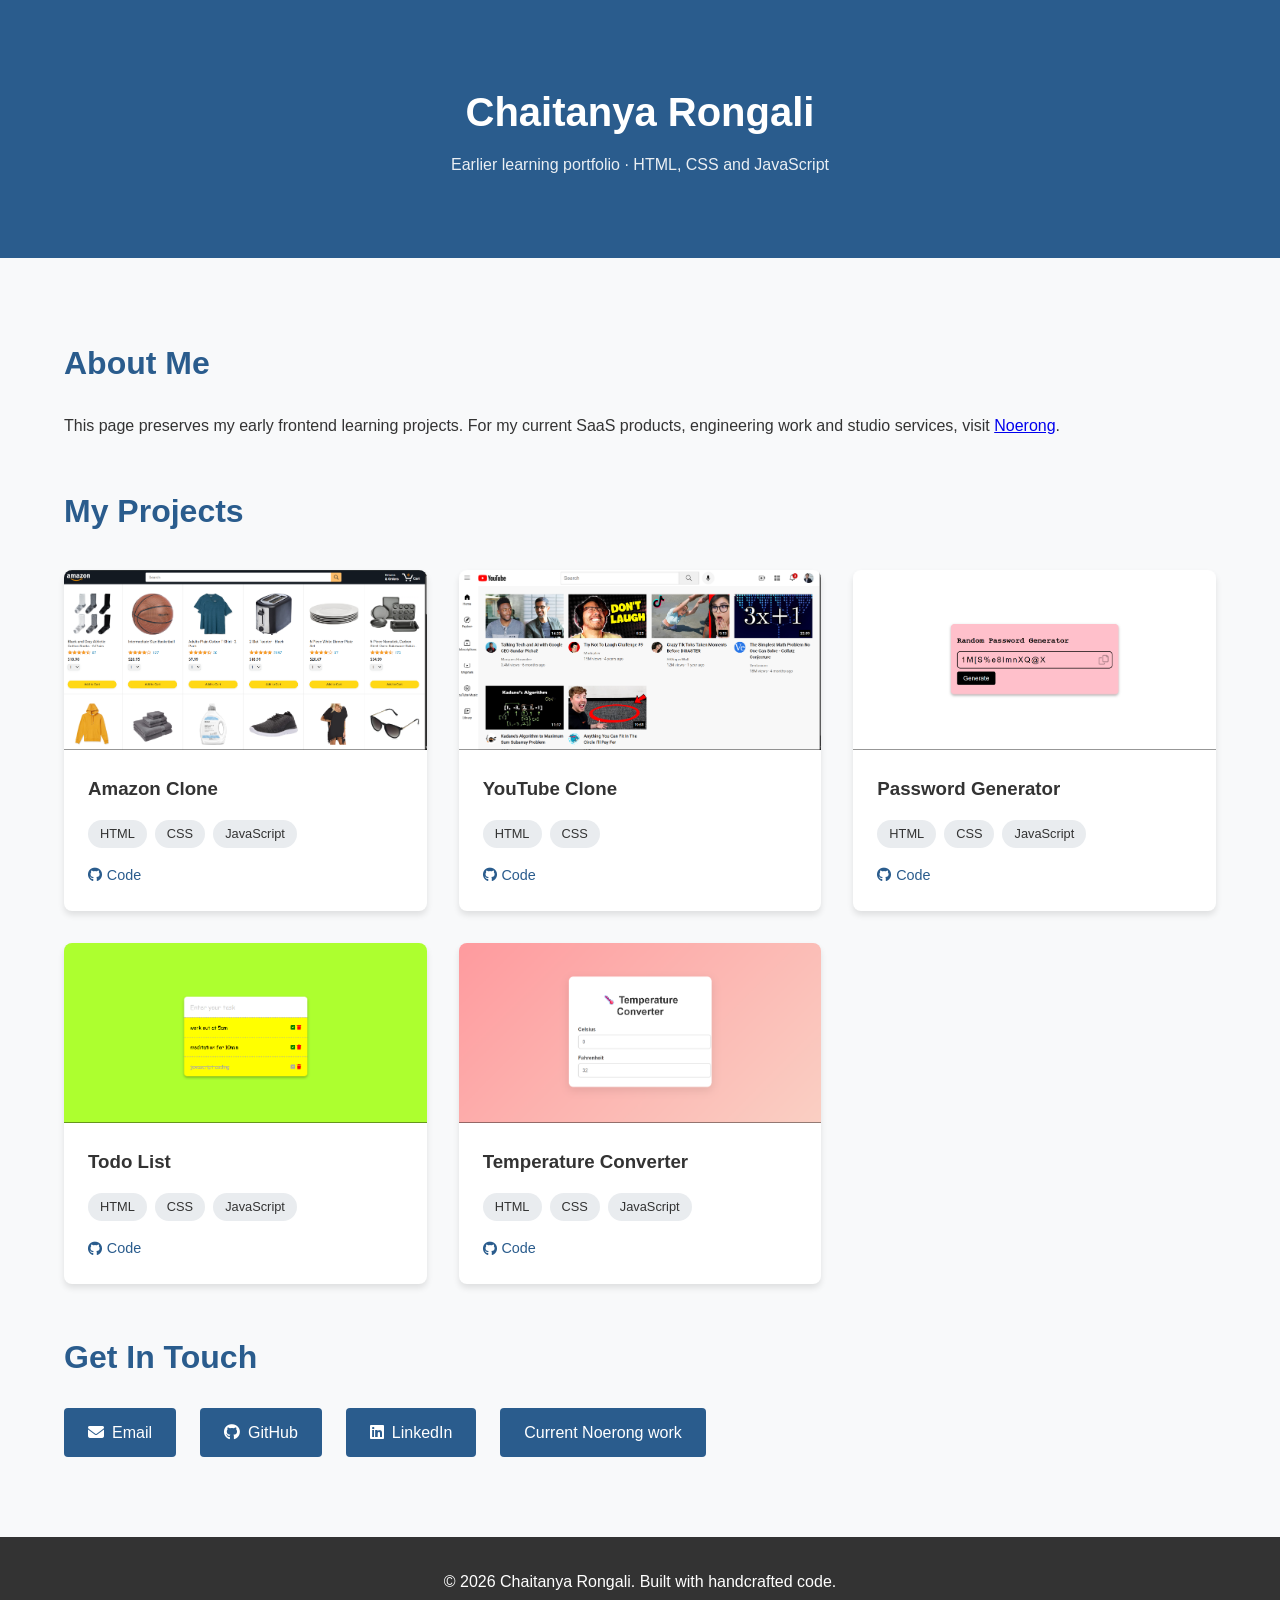
<file: index.html>
<!DOCTYPE html>
<html lang="en">
<head>
    <meta charset="UTF-8">
    <meta name="viewport" content="width=device-width, initial-scale=1.0">
    <title>Rongali Chaitanya | Earlier Learning Portfolio</title>
    <link rel="stylesheet" href="styles.css">
    <link rel="stylesheet" href="https://cdnjs.cloudflare.com/ajax/libs/font-awesome/6.4.0/css/all.min.css">
</head>
<body>
    <header>
        <div class="container">
            <h1>Chaitanya Rongali</h1>
            <p class="tagline">Earlier learning portfolio · HTML, CSS and JavaScript</p>
        </div>
    </header>

    <main class="container">
        <section id="about">
            <h2>About Me</h2>
            <p>This page preserves my early frontend learning projects. For my current SaaS products, engineering work and studio services, visit <a href="https://noerong.com/projects">Noerong</a>.</p>
        </section>

        <section id="projects">
            <h2>My Projects</h2>
            <div class="project-grid">
                <!-- Project 1 -->
                <article class="project-card">
                    <div class="project-img" style="background-color: #f3f4f6; background-image: url('thumb-nails/Screenshot\ \(36\).png');"></div>
                    <div class="project-details">
                        <h3>Amazon Clone</h3>
                        <div class="tech-tags">
                            <span>HTML</span>
                            <span>CSS</span>
                            <span>JavaScript</span>
                        </div>
                        <div class="project-links">
                            <a href="https://github.com/rongali-commits/Amazon-Clone" target="_blank"><i class="fab fa-github"></i> Code</a>
                        </div>
                    </div>
                </article>

                <!-- Project 2 -->
                <article class="project-card">
                    <div class="project-img" style="background-color: #f3f4f6; background-image: url('thumb-nails/Screenshot\ \(35\).png');"></div>
                    <div class="project-details">
                        <h3>YouTube Clone</h3>
                        <div class="tech-tags">
                            <span>HTML</span>
                            <span>CSS</span>
                        </div>
                        <div class="project-links">
                            <a href="https://github.com/rongali-commits/Youtube-Clone" target="_blank"><i class="fab fa-github"></i> Code</a>
                        </div>
                    </div>
                </article>

                <!-- Project 3 -->
                <article class="project-card">
                    <div class="project-img" style="background-color: #f3f4f6; background-image: url('thumb-nails/Screenshot\ \(38\).png');"></div>
                    <div class="project-details">
                        <h3>Password Generator</h3>
                        <div class="tech-tags">
                            <span>HTML</span>
                            <span>CSS</span>
                            <span>JavaScript</span>
                        </div>
                        <div class="project-links">
                            <a href="https://github.com/rongali-commits/Random-Password-Generator" target="_blank"><i class="fab fa-github"></i> Code</a>
                        </div>
                    </div>
                </article>

                <!-- Project 4 -->
                <article class="project-card">
                    <div class="project-img" style="background-color: #f3f4f6; background-image: url('thumb-nails/Screenshot\ \(37\).png');"></div>
                    <div class="project-details">
                        <h3>Todo List</h3>
                        <div class="tech-tags">
                            <span>HTML</span>
                            <span>CSS</span>
                            <span>JavaScript</span>
                        </div>
                        <div class="project-links">
                            <a href="https://github.com/rongali-commits/To-Do-List-" target="_blank"><i class="fab fa-github"></i> Code</a>
                        </div>
                    </div>
                </article>

                <!-- Project 5 -->
                <article class="project-card">
                    <div class="project-img" style="background-color: #f3f4f6; background-image: url('thumb-nails/Screenshot\ \(39\).png');"></div>
                    <div class="project-details">
                        <h3>Temperature Converter</h3>
                        <div class="tech-tags">
                            <span>HTML</span>
                            <span>CSS</span>
                            <span>JavaScript</span>
                        </div>
                        <div class="project-links">
                            <a href="https://github.com/rongali-commits/Temperature-converter" target="_blank"><i class="fab fa-github"></i> Code</a>
                        </div>
                    </div>
                </article>
            </div>
        </section>

        <section id="contact">
            <h2>Get In Touch</h2>
            <div class="contact-links">
                <a href="mailto:hello@noerong.com"><i class="fas fa-envelope"></i> Email</a>
                <a href="https://github.com/rongali-commits" target="_blank"><i class="fab fa-github"></i> GitHub</a>
                <a href="https://www.linkedin.com/in/rongalichaitanya" target="_blank" rel="noopener noreferrer"><i class="fab fa-linkedin"></i> LinkedIn</a>
                <a href="https://noerong.com/projects" target="_blank" rel="noopener noreferrer">Current Noerong work</a>
            </div>
        </section>
    </main>

    <footer>
        <p>© <span id="current-year"></span> Chaitanya Rongali. Built with handcrafted code.</p>
    </footer>

    <script src="script.js"></script>
</body>
</html>
</file>
<file: styles.css>
:root {
    --primary: #2a5c8d;
    --secondary: #e63946;
    --text: #333;
    --light-bg: #f8f9fa;
    --shadow: 0 4px 6px rgba(0, 0, 0, 0.1);
}

* {
    margin: 0;
    padding: 0;
    box-sizing: border-box;
    font-family: 'Segoe UI', Tahoma, Geneva, Verdana, sans-serif;
}

body {
    line-height: 1.6;
    color: var(--text);
    background: var(--light-bg);
}

.container {
    width: 90%;
    max-width: 1200px;
    margin: 0 auto;
    padding: 2rem 0;
}


header {
    background: var(--primary);
    color: white;
    padding: 3rem 0;
    text-align: center;
}

header h1 {
    font-size: 2.5rem;
}

.tagline {
    font-weight: 300;
    opacity: 0.9;
    margin-top: 0.5rem;
}


section {
    margin: 3rem 0;
}

h2 {
    font-size: 2rem;
    margin-bottom: 1.5rem;
    color: var(--primary);
}


.project-grid {
    display: grid;
    grid-template-columns: repeat(auto-fill, minmax(280px, 1fr));
    gap: 2rem;
    margin-top: 2rem;
}

.project-card {
    background: white;
    border-radius: 8px;
    overflow: hidden;
    box-shadow: var(--shadow);
    transition: transform 0.3s ease;
}

.project-card:hover {
    transform: translateY(-5px);
}

.project-img {
    height: 180px;
    background-size: cover;
    background-position: center;
    background-repeat: no-repeat;
}

.project-details {
    padding: 1.5rem;
}

.tech-tags {
    display: flex;
    gap: 0.5rem;
    margin: 1rem 0;
    flex-wrap: wrap;
}

.tech-tags span {
    background: #e9ecef;
    padding: 0.25rem 0.75rem;
    border-radius: 20px;
    font-size: 0.8rem;
}

.project-links {
    margin-top: 1rem;
    display: flex;
    gap: 1rem;
}

.project-links a {
    display: inline-flex;
    align-items: center;
    gap: 0.3rem;
    color: var(--primary);
    text-decoration: none;
    font-size: 0.9rem;
    transition: opacity 0.3s;
}

.project-links a:hover {
    opacity: 0.8;
}

.project-links i {
    font-size: 0.9rem;
}


.contact-links {
    display: flex;
    gap: 1.5rem;
    margin-top: 1.5rem;
    flex-wrap: wrap;
}

.contact-links a {
    display: flex;
    align-items: center;
    gap: 0.5rem;
    padding: 0.75rem 1.5rem;
    background: var(--primary);
    color: white;
    border-radius: 4px;
    text-decoration: none;
    transition: background 0.3s;
}

.contact-links a:hover {
    background: #1d4b7a;
}


footer {
    text-align: center;
    padding: 2rem;
    background: var(--text);
    color: white;
}


@media (max-width: 768px) {
    .project-grid {
        grid-template-columns: 1fr;
    }
    
    header h1 {
        font-size: 2rem;
    }
    
    h2 {
        font-size: 1.5rem;
    }
}
</file>
